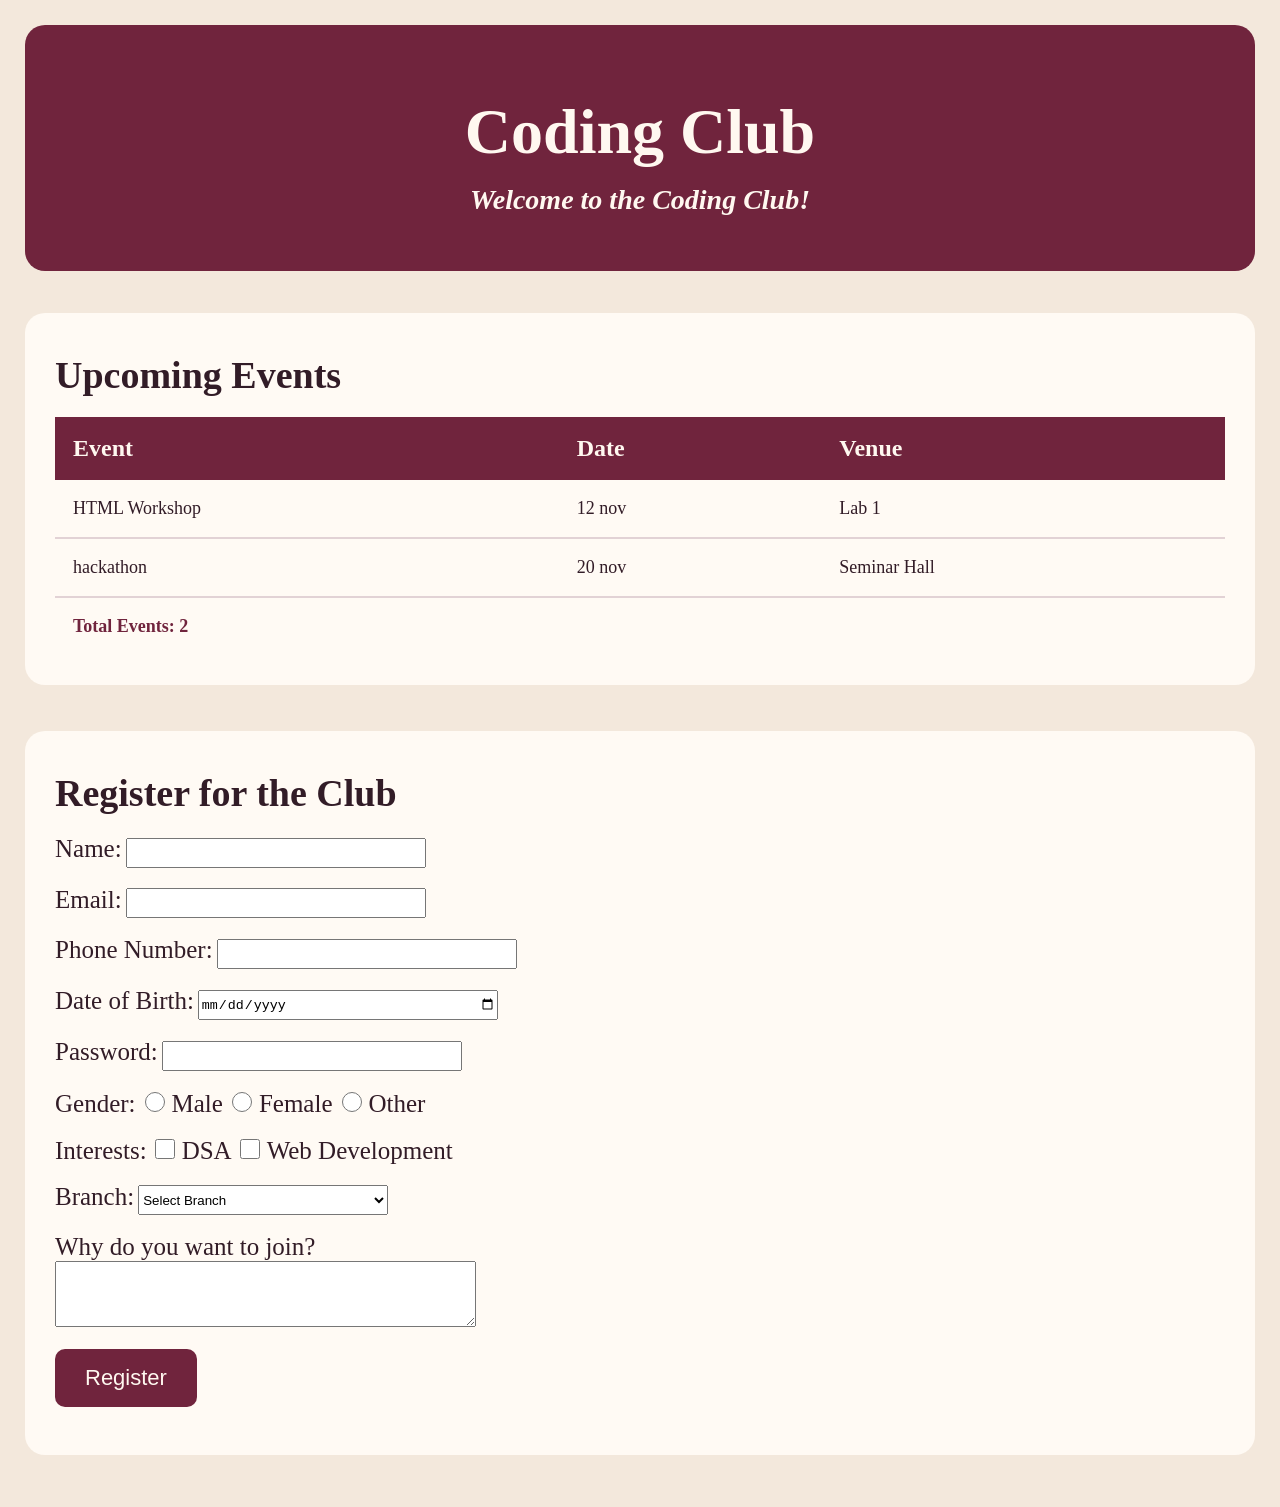
<file: Club-Event/clubEvent.html>
<!DOCTYPE html>
<html lang="en">
<head>
    <meta charset="UTF-8">
    <meta name="viewport" content="width=device-width, initial-scale=1.0">
    <title>Document</title>
    <link rel="stylesheet" href="clubEvent.css">
    <link rel="icon" href="./icon.png">
</head>
<body>
    
    <header class="hero">
        <h1 class = "heading">Coding Club</h1>
        <em class="quote">Welcome to the Coding Club!</em>
    </header>
    <br>
    <div class="blockBg">
        <h2 class="upcomingEvent">Upcoming Events</h2>
        <table class="table">
            <tr>
                <th>Event</th>
                <th>Date</th>
                <th>Venue</th>
            </tr>
            <tbody>
            <tr>
                <td>HTML Workshop</td>
                <td>12 nov</td>
                <td>Lab 1</td>
            </tr>
            <tr>
                <td>hackathon</td>
            <td>20 nov</td>
            <td>Seminar Hall</td>
            </tr>
            </tbody>
            <tfoot>
                <tr>
                    <td colspan="3">Total Events: 2</td>
                </tr>
            </tfoot>
        </table>
    </div>
    <br>
    <div class="blockBg">
        <h2 class="upcomingEvent">Register for the Club</h2>
    <form action="submit" method="post">
        <label for="name">Name:</label>
        <input type="text" id="name" name="name" required><br><br>

        <label for="email">Email:</label>
        <input type="email" id="email" name="email" required><br><br>

        <label for="phone">Phone Number:</label>
        <input type="tel" id="phone" name="phone" required><br><br>

        <label for="dob">Date of Birth:</label>
        <input type="date" id="dob" name="dob" required><br><br>

        <label for="password">Password:</label>
        <input type="password" id="password" name="password" required><br><br>

        <label for="Gender">Gender:</label>

        <input type="radio" id="tickBox" name="gender" value="male" required >
        <label for="male">Male</label>

        <input type="radio" id="tickBox" name="gender" value="female" required>
        <label for="female">Female</label>

        <input type="radio" id="tickBox" name="gender" value="other" required>
        <label for="other">Other</label><br><br>

        
    
        
        <label for="interest">Interests:</label>
        <input type="checkbox" id="tickBox" name="interests" value="DSA">
        <label for="DSA">DSA</label>
        <input type="checkbox" id="tickBox" name="interests" value="Web">
        <label for="Web">Web Development</label><br><br>

        <label for="branch" >Branch:</label>
        <select id="branch" name="branch" required>
            <option value="" selected disabled>Select Branch</option>
            <option value="CSE">CSE</option>
            <option value="BCA">BCA</option>
            <option value="Electrical Engineering">Electrical Engineering</option>
            <option value="Mechanical Engineering">Mechanical Engineering</option>
            <option value="Civil Engineering">Civil Engineering</option>
            <option value="BBA">BBA</option>
        </select><br><br>

        <label for="description">Why do you want to join?</label><br>
        <textarea id="description" name="description" rows="4" cols="50" required></textarea><br><br>

        <button type="submit">Register</button><br><br>
        
    </form>    
    </div>
</body>
</html>
</file>
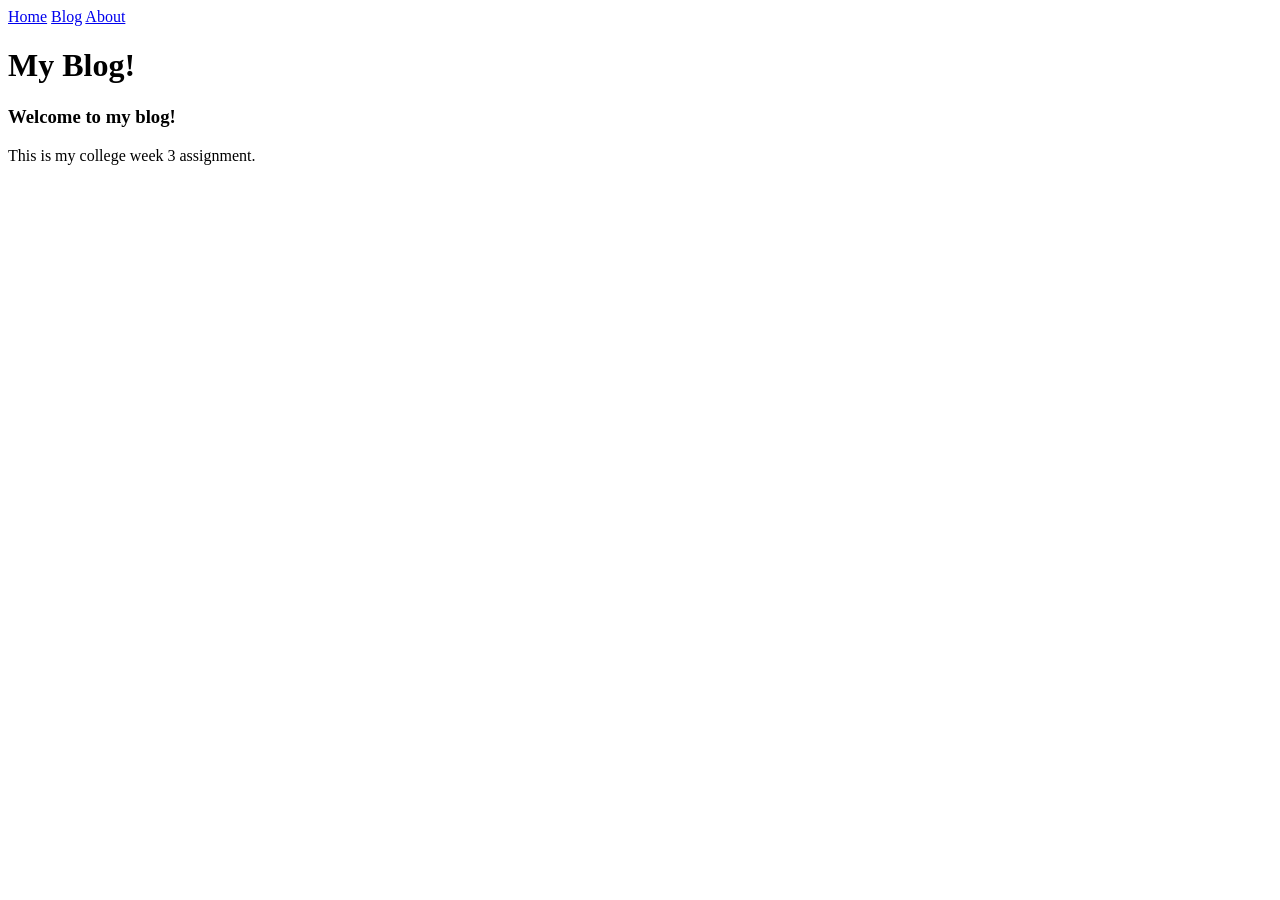
<file: Portfolio/blog.html>
<!DOCTYPE html>
<html lang="en">
<head>
    <meta charset="UTF-8">
    <meta name="viewport" content="width=device-width, initial-scale=1.0">
    <title>Blog</title>
</head>
<body>
    <nav>
        <a href="./Index.html">Home</a>
        <a href="./blog.html">Blog</a>
        <a href="./about.html">About</a>
    </nav>
    <main>
        <h1>My Blog!</h1>
        <h3>Welcome to my blog!</h3>
        <p>This is my college week 3 assignment.</p>
    </main>
</body>
</html>
</file>
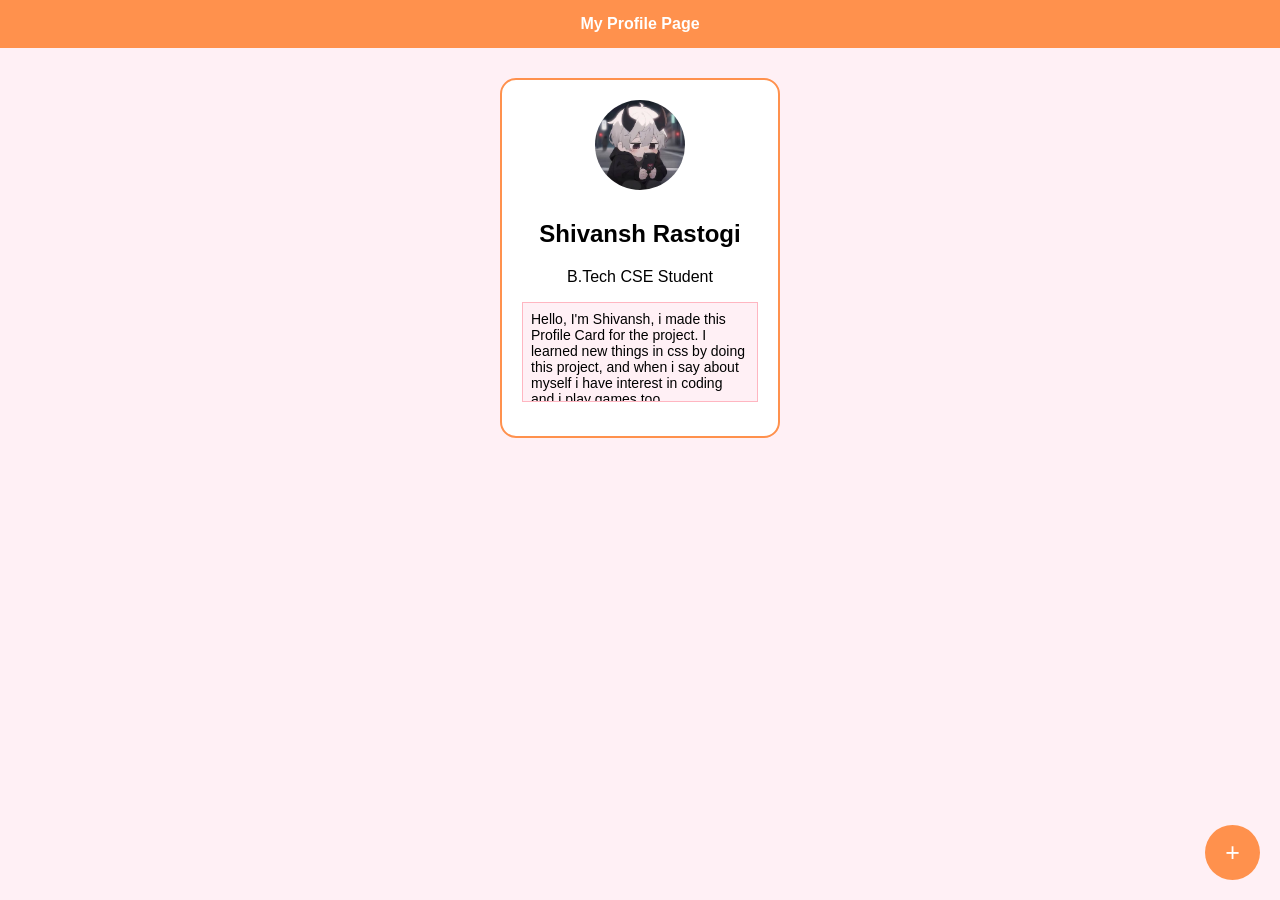
<file: profileCard/profileCard.html>
<!DOCTYPE html>
<html lang="en">
<head>
    <meta charset="UTF-8">
    <meta name="viewport" content="width=device-width, initial-scale=1.0">
    <title>Profile Card</title>
    <link rel="StyleSheet" href="./profileCard.css">
</head>
<body>

    <div class="top-bar">
        My Profile Page
    </div>

    <div class="container">

        <div class="profile-card">

            <div class="avatar">
                <img src="profile.jpg" alt="My Profile Photo">
            </div>

            <h2>Shivansh Rastogi</h2>

            <p>B.Tech CSE Student</p>

            <div class="bio">
                <p>Hello, I'm Shivansh, i made this Profile Card for the project. I learned new things in css by doing this project, and when i say about myself i have interest in coding and i play games too.</p>
            </div>

        </div>

    </div>

    <button class="add-button">+</button>

</body>
</html>
</file>
<file: Club-Event/clubEvent.css>
* {
    box-sizing: border-box;
}

body {
    margin: 0;
    padding: 25px;
    background-color: #f3e8dc;
    color: #321c27;
    font-family: Georgia, "Times New Roman", serif;
}

.hero {
    background-color: #70243d;
    color: #fff8f0;
    text-align: center;
    padding: 55px 20px;
    border-radius: 20px;
    margin-bottom: 24px;
}

.heading {
    font-size: 64px;
    margin: 15px 0;
}

.quote {
    font-size: 28px;
    font-weight: bold;
    margin: 20px 0;
}

.blockBg {
    background-color: #fffaf4;
    padding: 30px;
    border-radius: 20px;
    margin-bottom: 28px;
}

.upcomingEvent {
    font-size: 38px;
    margin: 10px 0 20px;
    color: #321c27;
}

.table {
    width: 100%;
    border-collapse: collapse;
    font-size: 18px;
}

.table th {
    background-color: #70243d;
    color: #fff8f0;
    text-align: left;
    padding: 18px;
    font-size: 24px;
}

.table td {
    padding: 18px;
    border-bottom: 2px solid #e2d2d5;

}

.table tbody tr:hover {
    background-color: #f8eee9;
}

.table tfoot td {
    color: #70243d;
    font-weight: bold;
    border-bottom: none;
}

form {
    max-width: 600px;
    margin-left: 0;
}

label {
    margin-bottom: 10px;
    font-size: 25px;
}

input {
    width : 300px;
    height : 30px;
}

#tickBox{
    width: 20px;
    height: 20px;
}

#branch{
    width:250px;
    height:30px;
}

button {
    background-color: #70243d;
    color: #fff8f0;
    border: none;
    border-radius: 10px;
    padding: 16px 30px;
    font-size: 22px;
    cursor: pointer;
}

button:hover {
    background-color: #51172d;
}
.footer {
    text-align: center;
    padding: 12px;
    color: #70243d;
    font-size: 16px;
}
</file>
<file: profileCard/profileCard.css>
* {
    box-sizing: border-box;
}

body {
    margin: 0;
    font-family: Arial, sans-serif;
    background-color: #fff0f5;
}

.top-bar {
    background-color: #ff914d;
    color: white;
    text-align: center;
    padding: 15px;
    top: 0;
    font-weight: Bold;
}

.container {
    display: flex;
    justify-content: center;
    padding: 30px;
}

.profile-card {
    width: 280px;
    padding: 20px;
    border: 2px solid #ff914d;
    border-radius: 16px;
    background-color: white;
    text-align: center;
}

.avatar {
    width: 90px;
    height: 90px;
    border-radius: 50%;
    margin: 0 auto 30px;
    overflow: hidden;
    background-color: #ffb6c1;
}

.avatar img {
    width: 100%;
    height: 100%;
    object-fit: cover;
}

.bio p{
    height: 100px;
    overflow: auto;
    border: 1px solid #ffb6c1;
    background-color: #fff0f5;
    padding: 8px;
    text-align: left;
    font-size: 14px;
}

.add-button {
    width: 55px;
    height: 55px;
    border-radius: 50%;
    background-color: #ff914d;
    color: white;
    border: none;
    font-size: 25px;

    position: fixed;
    bottom: 20px;
    right: 20px;
    z-index: 20;
}
</file>
